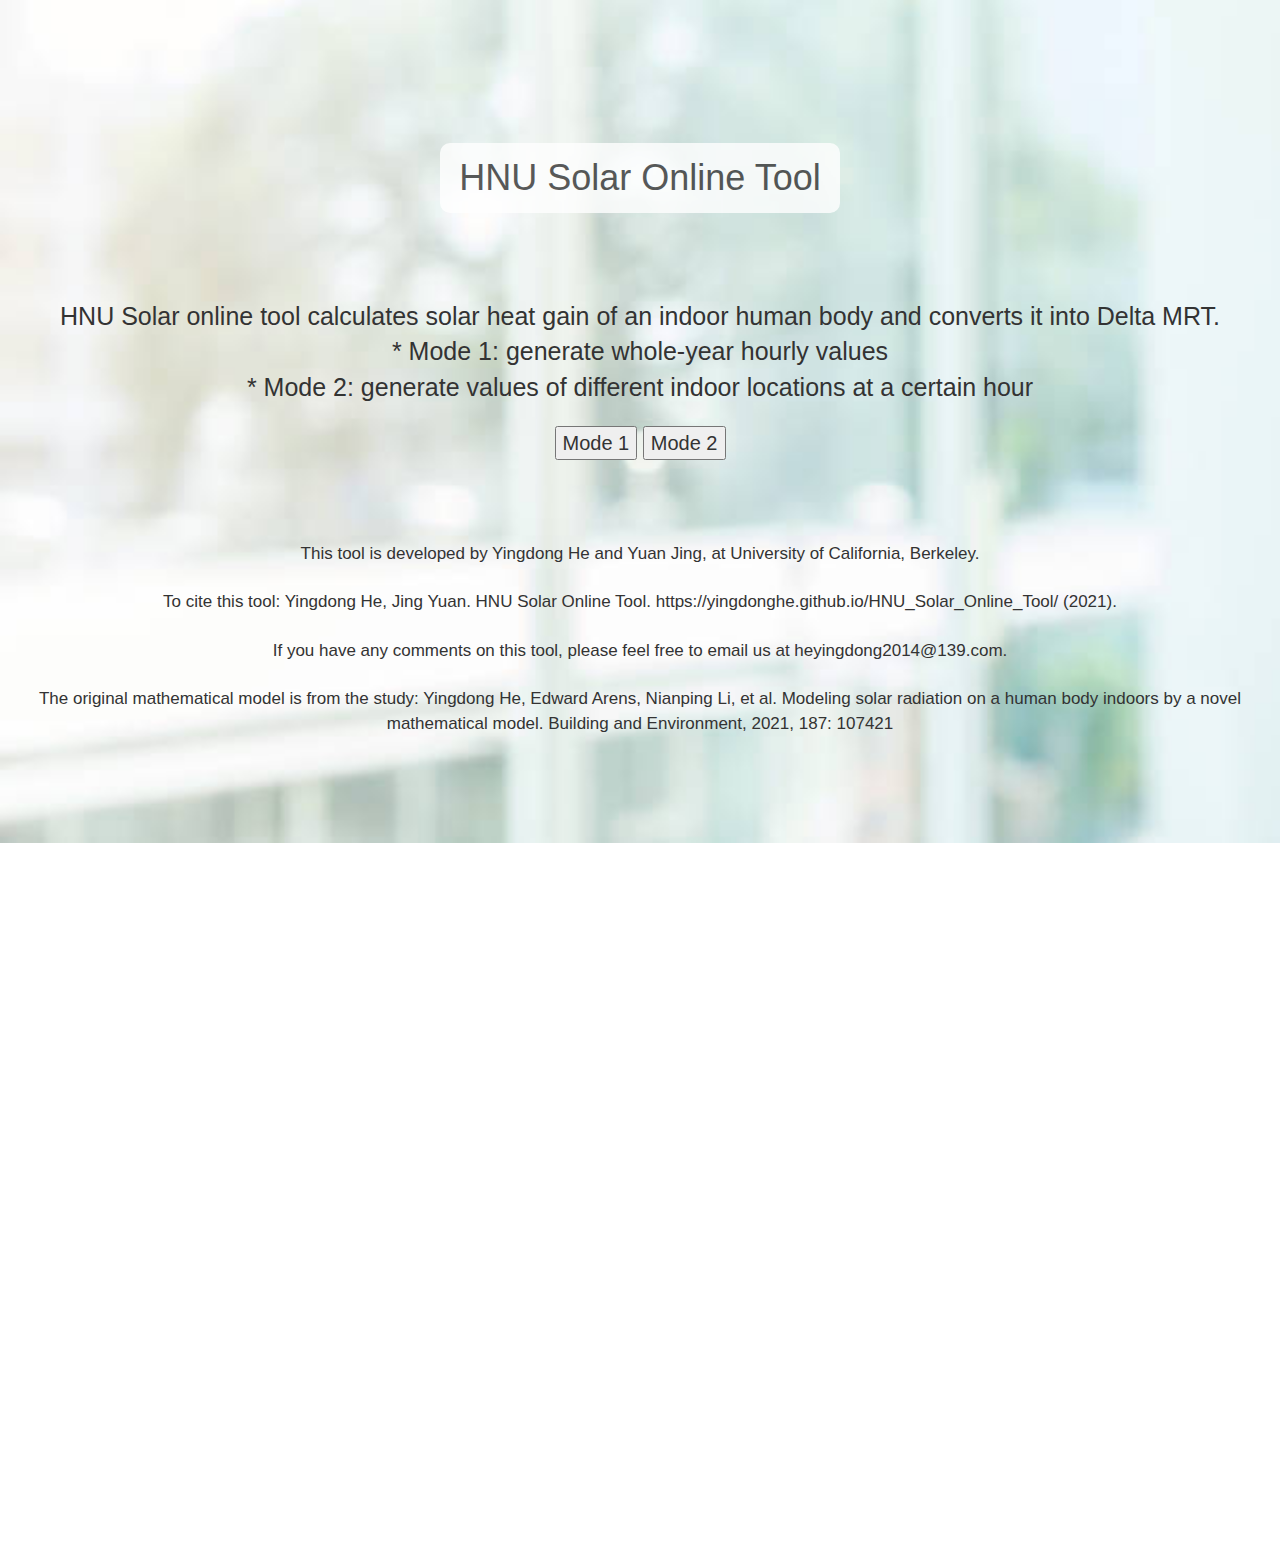
<file: index.html>
<html>
<head style="background-image: url('./lib/fig/background.jpeg');">
  <header style="background-image: url('./lib/fig/background2.jpeg');background-repeat: no-repeat; background-size: 100%; height: 1500px">
    <title>HNU Solar Online Tool</title>
    <div class="header-content">
        <div class="header-content-inner">
          <br>
          <br>
          <br>
          <br>
          <br>
          <div align="center">
            <h1 style="background-color: rgb(255, 255, 255); opacity: 0.80; border-radius:10px; max-width: 400px; height: 70px;line-height:70px; margin:  auto;">HNU Solar Online Tool</h1></div>
            <br><br><br>
            <div align="center">
            <p style="font-size: 25px">HNU Solar online tool calculates solar heat gain of an indoor human body and converts it into Delta MRT.
              <br>
            * Mode 1: generate whole-year hourly values
            <br>
            * Mode 2: generate values of different indoor locations at a certain hour</p>
          </div>
            <div align="center" style="position:relative;top:10px">
              <input type="button" value="Mode 1" onclick="javascrtpt: window.location.href = 'https://yingdonghe.github.io/HNU_Solar-tool_page1/'"/>
            <input type="button" value="Mode 2" onclick="javascrtpt: window.location.href = 'https://yingdonghe.github.io/HNU_Solar-tool-page2/'"/>
		<br><br><br>
		<p style="font-size: 17px">
		<br>This tool is developed by Yingdong He and Yuan Jing, at University of California, Berkeley.
		<br>
		<br>To cite this tool: Yingdong He, Jing Yuan. HNU Solar Online Tool. https://yingdonghe.github.io/HNU_Solar_Online_Tool/ (2021).
		<br>
		<br>If you have any comments on this tool, please feel free to email us at heyingdong2014@139.com.
		<br>
		<br>The original mathematical model is from the study: Yingdong He, Edward Arens, Nianping Li, et al. Modeling solar radiation on a human body indoors by a novel mathematical model. Building and Environment, 2021, 187: 107421
		</p>
  </div>
        </div>
    </div>
<meta charset="utf-8">
<meta name="viewport" content="width=device-width, initial-scale=1">


<!-- load css -->
<link rel="stylesheet" href="./lib/css/bootstrap/bootstrap.min.css" type="text/css"/>
<link rel="stylesheet" href="./lib/css/epwvis.css" type="text/css"/>

<!-- load javascript libraries -->
<script type="text/javascript" src="./lib/js/jQuery/jquery-2.2.4.min.js"></script>
<script type="text/javascript" src="./lib/js/bootstrap/bootstrap.min.js"></script>
<!-- <script type="text/javascript" src="./lib/js/d3/d3.min.js"></script> -->
<script type="text/javascript" src="./lib/js/epw2json.js"></script>
<script type="text/javascript" src="./lib/js/contour.js"></script>
<script type="text/javascript" src="./lib/js/epwCharts.js"></script>
<script type="text/javascript" src="./lib/js/HNUSolarModel.js"></script>
<script type="text/javascript" src="./lib/js/Result_generation.js"></script>

<script src="https://d3js.org/d3.v4.js"></script>
<script src="https://d3js.org/d3-contour.v1.min.js"></script>
<script src="https://d3js.org/d3-interpolate.v1.min.js"></script>
<script src="https://d3js.org/d3-scale-chromatic.v1.min.js"></script>
<script src="https://d3js.org/d3-scale.v1.min.js"></script>


<style>
	html {
        position: relative;
        min-height: 100%;
    }
	body {
		background-color: white;
		font-family: sans-serif;
    	font-weight: normal;
        margin-bottom: 60px;
	}
	.heading{
    	font-size: 14px;
    	font-weight: normal;
        font-style: italic;
	}
    .upload-drop-zone {
      height: 60;
      width: 200;
      border-width: 2px;
      margin-bottom: 5px;
      color: #ccc;
      border-style: dashed;
      border-color: #ccc;
      line-height: 60px;
      text-align: center;
    }
    .upload-drop-zone.drop {
      color: #4169E1;
      border-color: #4169E1;
    }
	a:link {
      color: steelblue;
	}
	a:visited {
	  color: grey;
	}
	a:hover {
	  color: black;
	}
    #epwChartDiv {
      display: none;
    }
    .footer {
      position: absolute;
      bottom: 0;
      width: 100%;
      /* Set the fixed height of the footer here */
      height: 40px;
      background-color: #f5f5f5;
    }
  label{
            width: 200px;
            /* display: inline-block; */
            text-align: right;
            padding-right: 5px;
            font-weight: bold;
        }
.div-a{ float:left;width:20%;} 
.div-b{ float:left;width:20%;} 

</style>

</head>

<body>
<div id="wrapper">
    <!-- header -->
    <!-- <header>
      <nav class="navbar navbar-default navbar-static-top">
          <div class="container-fluid">
            <div class="navbar-header">
              <span>
              <h3>Thermal comfort model
                <span class="heading"> - An online calcuation tool</span>
              </h3>
              </span>            
          </div>
        </div>
      </nav>
    </header>  -->
    <!-- header -->
</body>
</html>
</file>
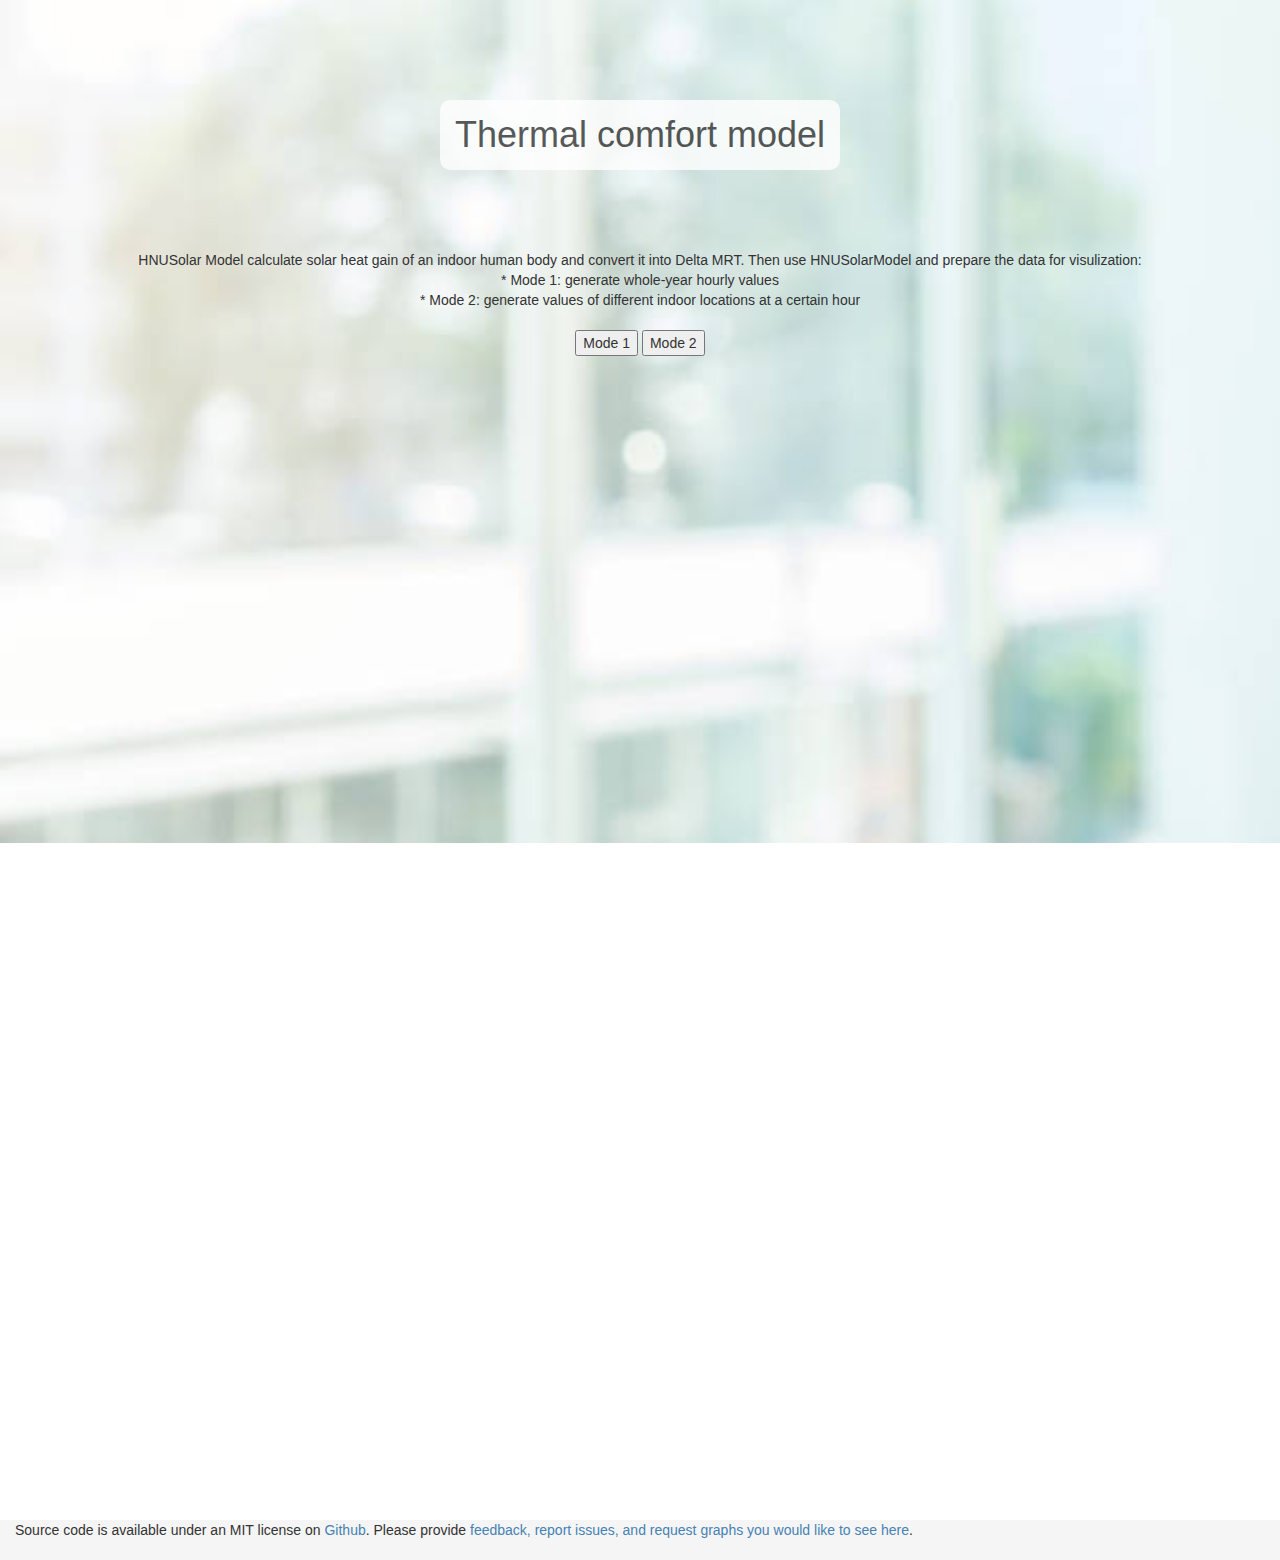
<file: Thermal comfort tool/index.html>
<html>
<head style="background-image: url('./lib/fig/background.jpeg');">
  <header style="background-image: url('./lib/fig/background2.jpeg');background-repeat: no-repeat; background-size: 100%; height: 1500px">
    <title>Thermal comfort model</title>
    <div class="header-content">
        <div class="header-content-inner">
          <br>
          <br>
          <br>
          <br>
          <br>
          <div align="center">
            <h1 style="background-color: rgb(255, 255, 255); opacity: 0.80; border-radius:10px; max-width: 400px; height: 70px;line-height:70px; margin:  auto;">Thermal comfort model</h1></div>
            <br><br><br><br>
            <div align="center">
            <p >HNUSolar Model calculate solar heat gain of an indoor human body and convert it into Delta MRT. Then use HNUSolarModel and prepare the data for visulization:
              <br>
            * Mode 1: generate whole-year hourly values
            <br>
            * Mode 2: generate values of different indoor locations at a certain hour</p>
          </div>
            <div align="center" style="position:relative;top:10px">
              <input type="button" value="Mode 1" onclick="javascrtpt: window.location.href = 'file:///Users/jingyuan/Desktop/yingdong/Thermal%20comfort%20tool/index_graph1.html'"/>
            <input type="button" value="Mode 2" onclick="javascrtpt: window.location.href = 'file:///Users/jingyuan/Desktop/yingdong/Thermal%20comfort%20tool/index_graph2.html'"/>
  </div>
        </div>
    </div>
<meta charset="utf-8">
<meta name="viewport" content="width=device-width, initial-scale=1">


<!-- load css -->
<link rel="stylesheet" href="./lib/css/bootstrap/bootstrap.min.css" type="text/css"/>
<link rel="stylesheet" href="./lib/css/epwvis.css" type="text/css"/>

<!-- load javascript libraries -->
<script type="text/javascript" src="./lib/js/jQuery/jquery-2.2.4.min.js"></script>
<script type="text/javascript" src="./lib/js/bootstrap/bootstrap.min.js"></script>
<!-- <script type="text/javascript" src="./lib/js/d3/d3.min.js"></script> -->
<script type="text/javascript" src="./lib/js/epw2json.js"></script>
<script type="text/javascript" src="./lib/js/contour.js"></script>
<script type="text/javascript" src="./lib/js/epwCharts.js"></script>
<script type="text/javascript" src="./lib/js/HNUSolarModel.js"></script>
<script type="text/javascript" src="./lib/js/Result_generation.js"></script>

<script src="https://d3js.org/d3.v4.js"></script>
<script src="https://d3js.org/d3-contour.v1.min.js"></script>
<script src="https://d3js.org/d3-interpolate.v1.min.js"></script>
<script src="https://d3js.org/d3-scale-chromatic.v1.min.js"></script>
<script src="https://d3js.org/d3-scale.v1.min.js"></script>


<style>
	html {
        position: relative;
        min-height: 100%;
    }
	body {
		background-color: white;
		font-family: sans-serif;
    	font-weight: normal;
        margin-bottom: 60px;
	}
	.heading{
    	font-size: 14px;
    	font-weight: normal;
        font-style: italic;
	}
    .upload-drop-zone {
      height: 60;
      width: 200;
      border-width: 2px;
      margin-bottom: 5px;
      color: #ccc;
      border-style: dashed;
      border-color: #ccc;
      line-height: 60px;
      text-align: center;
    }
    .upload-drop-zone.drop {
      color: #4169E1;
      border-color: #4169E1;
    }
	a:link {
      color: steelblue;
	}
	a:visited {
	  color: grey;
	}
	a:hover {
	  color: black;
	}
    #epwChartDiv {
      display: none;
    }
    .footer {
      position: absolute;
      bottom: 0;
      width: 100%;
      /* Set the fixed height of the footer here */
      height: 40px;
      background-color: #f5f5f5;
    }
  label{
            width: 200px;
            /* display: inline-block; */
            text-align: right;
            padding-right: 5px;
            font-weight: bold;
        }
.div-a{ float:left;width:20%;} 
.div-b{ float:left;width:20%;} 

</style>

</head>

<body>
<div id="wrapper">
    <!-- header -->
    <!-- <header>
      <nav class="navbar navbar-default navbar-static-top">
          <div class="container-fluid">
            <div class="navbar-header">
              <span>
              <h3>Thermal comfort model
                <span class="heading"> - An online calcuation tool</span>
              </h3>
              </span>            
          </div>
        </div>
      </nav>
    </header>  -->
    <!-- header -->


    <!-- footer -->
    <footer class="footer">
      <div class="container-fluid">
        <p>Source code is available under an MIT license on <a href="https://github.com/mdahlhausen/epwvis" rel="link">Github</a>.  Please provide <a href="https://github.com/mdahlhausen/epwvis/issues" rel="link">feedback, report issues, and request graphs you would like to see here</a>.</p>
      </div>
    </footer> <!-- footer -->
</div> <!-- end page elements-->

</body>
</html>
</file>
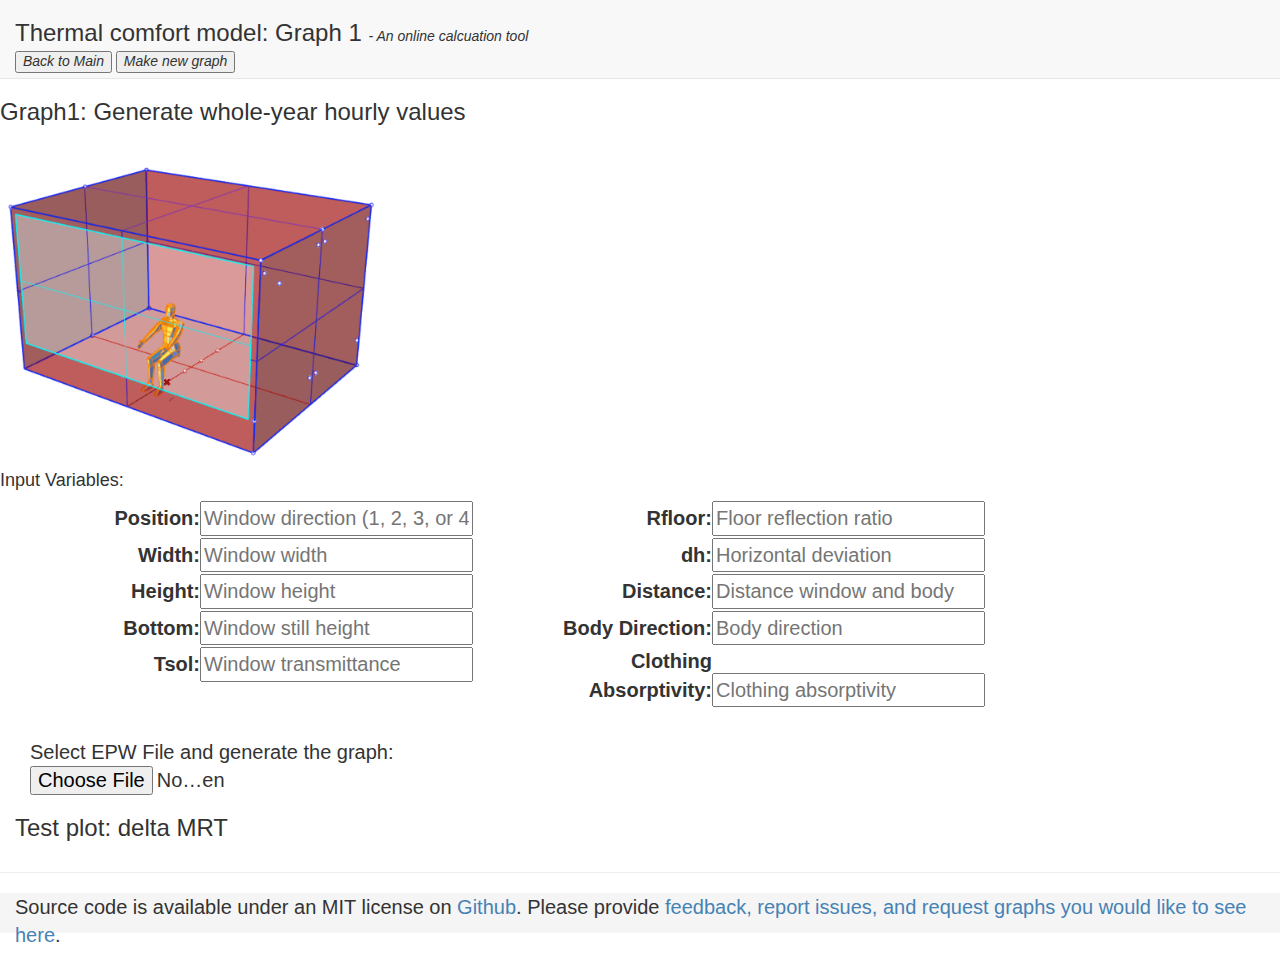
<file: index_graph1.html>
<html>
<head>
<meta charset="utf-8">
<meta name="viewport" content="width=device-width, initial-scale=1">

<title>Thermal comfort model: Graph 1</title>
<!-- load css -->
<link rel="stylesheet" href="./lib/css/bootstrap/bootstrap.min.css" type="text/css"/>
<link rel="stylesheet" href="./lib/css/epwvis.css" type="text/css"/>

<!-- load javascript libraries -->
<script type="text/javascript" src="./lib/js/jQuery/jquery-2.2.4.min.js"></script>
<script type="text/javascript" src="./lib/js/bootstrap/bootstrap.min.js"></script>
<!-- <script type="text/javascript" src="./lib/js/d3/d3.min.js"></script> -->
<script type="text/javascript" src="./lib/js/epw2json.js"></script>
<script type="text/javascript" src="./lib/js/contour.js"></script>
<script type="text/javascript" src="./lib/js/epwCharts.js"></script>
<script type="text/javascript" src="./lib/js/HNUSolarModel.js"></script>
<script type="text/javascript" src="./lib/js/Result_generation.js"></script>
<script type="text/javascript" src="./lib/js/SunPosition.js"></script>

<script src="https://d3js.org/d3.v4.js"></script>
<script src="https://d3js.org/d3-contour.v1.min.js"></script>
<script src="https://d3js.org/d3-interpolate.v1.min.js"></script>
<script src="https://d3js.org/d3-scale-chromatic.v1.min.js"></script>
<script src="https://d3js.org/d3-scale.v1.min.js"></script>


<style>
	html {
        position: relative;
        min-height: 100%;
    }
	body {
		background-color: white;
		font-family: sans-serif;
    	font-weight: normal;
        margin-bottom: 60px;
	}
	.heading{
    	font-size: 14px;
    	font-weight: normal;
        font-style: italic;
	}
    .upload-drop-zone {
      height: 60;
      width: 200;
      border-width: 2px;
      margin-bottom: 5px;
      color: #ccc;
      border-style: dashed;
      border-color: #ccc;
      line-height: 60px;
      text-align: center;
    }
    .upload-drop-zone.drop {
      color: #4169E1;
      border-color: #4169E1;
    }
	a:link {
      color: steelblue;
	}
	a:visited {
	  color: grey;
	}
	a:hover {
	  color: black;
	}
    #epwChartDiv {
      display: none;
    }
    .footer {
      position: absolute;
      bottom: 0;
      width: 100%;
      /* Set the fixed height of the footer here */
      height: 40px;
      background-color: #f5f5f5;
    }
  label{
            width: 200px;
            /* display: inline-block; */
            text-align: right;
            padding-right: 0px;
            font-weight: bold;
        }
.div-a{ float:left;width:40%;} 
.div-b{ float:left;width:40%;} 

</style>

</head>

<body>
<div id="wrapper">
    <!-- header -->
    <header>
      <nav class="navbar navbar-default navbar-static-top">
          <div class="container-fluid">
            <div class="navbar-header">
              <span>
              <h3>Thermal comfort model: Graph 1
                <span class="heading"> - An online calcuation tool</span> 
                <div class = "heading" style="position:relative;top:5px">
                  <input type="button" value="Back to Main" onclick="javascrtpt: window.location.href = 'file:///Users/jingyuan/Desktop/yingdong/Thermal%20comfort%20tool/index.html'"/>
                  <input type="button" value="Make new graph" onclick="javascrtpt: window.location.href = 'file:///Users/jingyuan/Desktop/yingdong/Thermal%20comfort%20tool/index_graph1.html'"/>
                </div>
              </h3>
              
              </span>      
              
      
          </div>
        </div>
      </nav>
    </header> <!-- header -->


    <!-- side bar navigation -->
<!--     <div class="navbar-default sidebar" role="navigation">
        <div class="sidebar-nav navbar-collapse">
            <ul class="nav in" id="side-menu">
                <li>
                    <a href="#TemperatureFloodplot">Temperature Floodplot</a>
                </li>
                <li>
                    <a href="#Filter">Filter</a>
                </li>
                <li>
                    <a href="#Windrose">Windrose</a>
                </li>
            </ul>
        </div>
    </div> -->

    <!-- page wrapper -->
    <h3>Graph1: Generate whole-year hourly values</h3>
    <br>
<!-- Position, Width, Height, Bottom, Tsol, Rfloor, dh, Distance, bodydirection, -->
<div ><img style="width:30%" src="./lib/fig/Fig3.png"></div>
<h4>Input Variables:</h4>
<div>
  <div class="div-a">
<div><label>Position: </label><input placeholder="Window direction (1, 2, 3, or 4" type="text" id="input1" maxlength="10"></div> 
<div><label>Width: </label><input placeholder="Window width" type="text" id="input2" maxlength="10"></div> 
<div> <label>Height: </label><input placeholder="Window height" type="text" id="input3" maxlength="10"> </div>
<div><label>Bottom: </label><input placeholder="Window still height" type="text" id="input4" maxlength="10"></div>
<div><label>Tsol: </label><input placeholder="Window transmittance" type="text" id="input5" maxlength="10"></div>
  </div>
<div class="div-b">
  
<div><label>Rfloor: </label><input placeholder="Floor reflection ratio" type="text" id="input6" maxlength="10"></div>
<div><label>dh: </label><input  placeholder="Horizontal deviation" type="text" id="input7" maxlength="10"></div>
<div><label>Distance: </label><input placeholder="Distance window and body" type="text" id="input8" maxlength="10"> </div>
<div><label>Body Direction: </label><input  placeholder="Body direction" type="text" id="input9" maxlength="10"></div>
<div><label>Clothing Absorptivity: </label><input  placeholder="Clothing absorptivity" type="text" id="input10" maxlength="10"></div>
</div>
</div>
<h1></h1>

<br>

    <br>
    <br>
<h1 id="result"></h1>

    <div id="page-wrapper">
        <div class="container-fluid">
            <div class="row">
                <div class="col-lg-12">
                
                    <!-- second nav bar -->
                    <div class="collapse navbar-collapse">
                        <ul class="nav navbar-nav">
                          <li>
                          <br>
                            Select EPW File and generate the graph:<input type="file" id="fileinput" style="width:200px;"></input>
                          </li> 
                        </ul>
                        
                    </div>  <!-- second nav bar -->
                  
                    <h3 id="stationName"></h3>
                        <div id="Plot2">
                          <h3>Test plot: delta MRT</h3>
                          <div id="testchart"></div>
                        </div>
                    </div>
                    
                </div>                    
            </div>
        </div>
      </div> 
      <HR style="border:3 double #987cb9" width="100%" color=#987cb9 SIZE=3></HR>
      
   <!-- page wrapper -->

    <!-- footer -->
    <footer class="footer">
      <div class="container-fluid">
        <p>Source code is available under an MIT license on <a href="https://github.com/mdahlhausen/epwvis" rel="link">Github</a>.  Please provide <a href="https://github.com/mdahlhausen/epwvis/issues" rel="link">feedback, report issues, and request graphs you would like to see here</a>.</p>
      </div>
    </footer> <!-- footer -->
</div> <!-- end page elements-->

<script type="text/javascript">
  //from: http://www.html5rocks.com/en/tutorials/file/dndfiles/
  
  //global variables
  var epw = {};
  var unitSystem = "SI";

  function updateCharts(epw,unitSystem) {
    console.log("drawing charts in " + unitSystem + " units");
    clearEPWCharts();
    $("#epwChartDiv").show(); //unhide
    var field1 = document.getElementById("input1").value;
      var field2 = document.getElementById("input2").value;
      var field3 = document.getElementById("input3").value;
      var field4 = document.getElementById("input4").value;
      var field5 = document.getElementById("input5").value;
      var field6 = document.getElementById("input6").value;
      var field7 = document.getElementById("input7").value;
      var field8 = document.getElementById("input8").value;
      var field9 = document.getElementById("input9").value;
      var field10 = document.getElementById("input10").value;

      var result = Mode1(parseFloat(field1),parseFloat(field2),parseFloat(field3),parseFloat(field4),parseFloat(field5),parseFloat(field6),parseFloat(field7),parseFloat(field8),parseFloat(field9),parseFloat(field10),epw);
  testchart(epw,result);
  };  
  
  function readSingleFile(file) {
    var f = file;
    if (f) {
      var r = new FileReader();
	  r.onloadstart = function(e) {
        clearEPWCharts();
	    document.getElementById('fileinput').innerHTML = "parsing file...";
	  };
      r.onload = function(e) {
        // read in file
        var contents = e.target.result;
        var raw = r.result;
        
        // parse file to an epw json object
        epw = epw2json(raw);
        
    //console.log(epw);
    
		document.getElementById('stationName').innerHTML = "Location: " + epw.stationLocation;
        updateCharts(epw, unitSystem)
     };
      r.readAsText(f);
    } else { 
      alert("Failed to load file");
    }
  };

  fileInput = document.getElementById('fileinput');
  
  fileInput.onchange = function(evt) {
    readSingleFile(evt.target.files[0]);
  };  

 
</script>

<script>
  //google analytics
  (function(i,s,o,g,r,a,m){i['GoogleAnalyticsObject']=r;i[r]=i[r]||function(){
  (i[r].q=i[r].q||[]).push(arguments)},i[r].l=1*new Date();a=s.createElement(o),
  m=s.getElementsByTagName(o)[0];a.async=1;a.src=g;m.parentNode.insertBefore(a,m)
  })(window,document,'script','https://www.google-analytics.com/analytics.js','ga');

  ga('create', 'UA-80247337-1', 'auto');
  ga('send', 'pageview');
</script>
<script>
  function calculate() {
      var field1 = document.getElementById("input1").value;
      var field2 = document.getElementById("input2").value;
      var field3 = document.getElementById("input3").value;
      var field4 = document.getElementById("input4").value;
      var field5 = document.getElementById("input5").value;
      var field6 = document.getElementById("input6").value;
      var field7 = document.getElementById("input7").value;
      var field8 = document.getElementById("input8").value;
      var field9 = document.getElementById("input9").value;
      var field10 = document.getElementById("input10").value;

      // var result = Mode1(parseFloat(field1),parseFloat(field2),parseFloat(field3),parseFloat(field4),parseFloat(field5),parseFloat(field6),parseFloat(field7),parseFloat(field8),parseFloat(field9),parseFloat(field10),epw.diffuseHorizontalRadiation, epw.directNormalRadiation, epw.,epw.);
      var result = parseFloat(field1)+parseFloat(field2)

      if (!isNaN(result)) {
          document.getElementById("result").innerHTML = "The result is "+result;
      }
  }
</script>
</body>
</html>
</file>
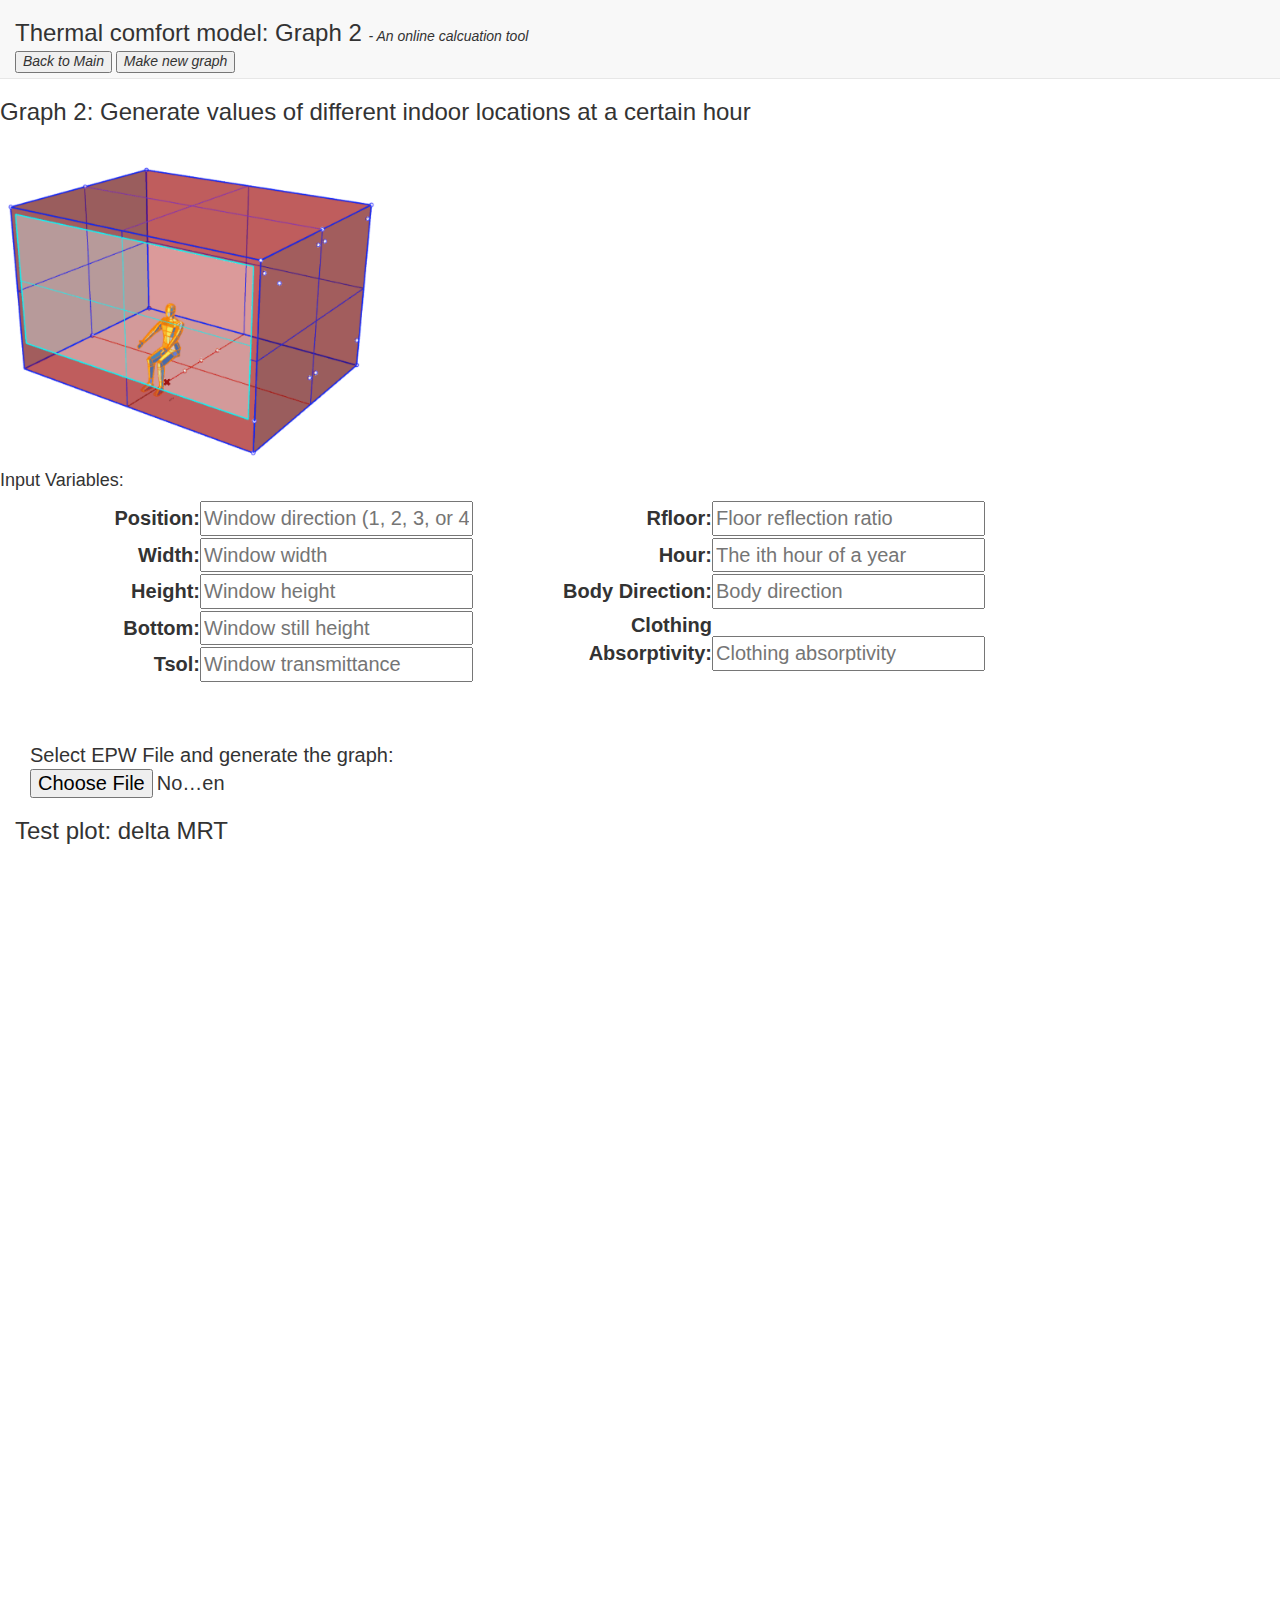
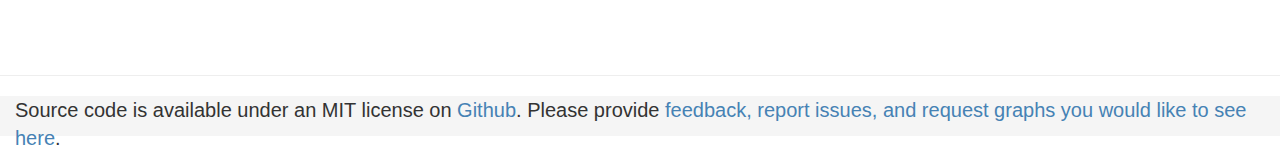
<file: index_graph2.html>
<html>
<head>
<meta charset="utf-8">
<meta name="viewport" content="width=device-width, initial-scale=1">

<title>Thermal comfort model: Graph 2</title>
<!-- load css -->
<link rel="stylesheet" href="./lib/css/bootstrap/bootstrap.min.css" type="text/css"/>
<link rel="stylesheet" href="./lib/css/epwvis.css" type="text/css"/>

<!-- load javascript libraries -->
<script type="text/javascript" src="./lib/js/jQuery/jquery-2.2.4.min.js"></script>
<script type="text/javascript" src="./lib/js/bootstrap/bootstrap.min.js"></script>
<!-- <script type="text/javascript" src="./lib/js/d3/d3.min.js"></script> -->
<script type="text/javascript" src="./lib/js/epw2json.js"></script>
<script type="text/javascript" src="./lib/js/contour.js"></script>
<script type="text/javascript" src="./lib/js/epwCharts.js"></script>
<script type="text/javascript" src="./lib/js/HNUSolarModel.js"></script>
<script type="text/javascript" src="./lib/js/Result_generation.js"></script>

<script src="https://d3js.org/d3.v4.js"></script>
<script src="https://d3js.org/d3-contour.v1.min.js"></script>
<script src="https://d3js.org/d3-interpolate.v1.min.js"></script>
<script src="https://d3js.org/d3-scale-chromatic.v1.min.js"></script>
<script src="https://d3js.org/d3-scale.v1.min.js"></script>
<script src='https://cdn.plot.ly/plotly-2.2.0.min.js'></script>

<style>
	html {
        position: relative;
        min-height: 100%;
    }
	body {
		background-color: white;
		font-family: sans-serif;
    	font-weight: normal;
        margin-bottom: 60px;
	}
	.heading{
    	font-size: 14px;
    	font-weight: normal;
        font-style: italic;
	}
    .upload-drop-zone {
      height: 60;
      width: 200;
      border-width: 2px;
      margin-bottom: 5px;
      color: #ccc;
      border-style: dashed;
      border-color: #ccc;
      line-height: 60px;
      text-align: center;
    }
    .upload-drop-zone.drop {
      color: #4169E1;
      border-color: #4169E1;
    }
	a:link {
      color: steelblue;
	}
	a:visited {
	  color: grey;
	}
	a:hover {
	  color: black;
	}
    #epwChartDiv {
      display: none;
    }
    .footer {
      position: absolute;
      bottom: 0;
      width: 100%;
      /* Set the fixed height of the footer here */
      height: 40px;
      background-color: #f5f5f5;
    }
    label{
            width: 200px;
            /* display: inline-block; */
            text-align: right;
            padding-right: 0px;
            font-weight: bold;
        }
.div-a{ float:left;width:40%;} 
.div-b{ float:left;width:40%;} 

</style>

</head>

<body>
<div id="wrapper">
    <!-- header -->
    <header>
      <nav class="navbar navbar-default navbar-static-top">
          <div class="container-fluid">
            <div class="navbar-header">
              <span>
              <h3>Thermal comfort model: Graph 2
                <span class="heading"> - An online calcuation tool</span>
                <div class = "heading" style="position:relative;top:5px">
                  <input type="button" value="Back to Main" onclick="javascrtpt: window.location.href = 'file:///Users/jingyuan/Desktop/yingdong/Thermal%20comfort%20tool/index.html'"/>
                  <input type="button" value="Make new graph" onclick="javascrtpt: window.location.href = 'file:///Users/jingyuan/Desktop/yingdong/Thermal%20comfort%20tool/index_graph2.html'"/></div>

                </h3>
              </h3>
              </span>            
          </div>
        </div>
      </nav>
    </header> <!-- header -->

    <!-- side bar navigation -->
<!--     <div class="navbar-default sidebar" role="navigation">
        <div class="sidebar-nav navbar-collapse">
            <ul class="nav in" id="side-menu">
                <li>
                    <a href="#TemperatureFloodplot">Temperature Floodplot</a>
                </li>
                <li>
                    <a href="#Filter">Filter</a>
                </li>
                <li>
                    <a href="#Windrose">Windrose</a>
                </li>
            </ul>
        </div>
    </div> -->

    <!-- page wrapper -->
    <h3>Graph 2: Generate values of different indoor locations at a certain hour</h3>
    <br>
<!-- Position, Width, Height, Bottom, Tsol, Rfloor, dh, Distance, bodydirection, -->
<div ><img style="width:30%" src="./lib/fig/Fig3.png"></div>
<h4>Input Variables:</h4>
<div>
    <div class="div-a">
        <div><label>Position: </label><input placeholder="Window direction (1, 2, 3, or 4" type="text" id="input11" maxlength="10"></div> 
        <div><label>Width: </label><input placeholder="Window width" type="text" id="input12" maxlength="10"></div> 
        <div> <label>Height: </label><input placeholder="Window height" type="text" id="input13" maxlength="10"> </div>
        <div><label>Bottom: </label><input placeholder="Window still height" type="text" id="input14" maxlength="10"></div>
        <div><label>Tsol: </label><input placeholder="Window transmittance" type="text" id="input15" maxlength="10"></div>
    
      </div>
    <div class="div-b">
      
    <div><label>Rfloor: </label><input placeholder="Floor reflection ratio" type="text" id="input16" maxlength="10"></div>
    <div><label>Hour: </label><input placeholder="The ith hour of a year" type="text" id="input17" maxlength="10"></div>
    <div><label>Body Direction: </label><input placeholder="Body direction" type="text" id="input18" maxlength="10"></div>
    <div><label>Clothing Absorptivity: </label><input  placeholder="Clothing absorptivity" type="text" id="input19" maxlength="10"></div>
</div>


<br>

    <div id="page-wrapper">
        <div class="container-fluid">
            <div class="row">
                <div class="col-lg-12">
                
                    <!-- second nav bar -->
                    <div class="collapse navbar-collapse">
                        <ul class="nav navbar-nav">
                          <li>
                          <br>
                          <br>
                          
                            Select EPW File and generate the graph:<input type="file" id="fileinput" style="width:200px;"></input>
                          </li> 
                        </ul>
                       
                        
                    </div>  <!-- second nav bar -->
                  
                    <h3 id="stationName"></h3>
                        <div id="Plot2">
                          <h3>Test plot: delta MRT</h3>
                          <div style="width:800px; height:800px"id="myDiv"></div>
                        </div>
                    </div>
                    
                </div>                    
            </div>
        </div>
      </div> 
      <HR style="border:3 double #987cb9" width="100%" color=#987cb9 SIZE=3></HR>
    

    <!-- footer -->
    <footer class="footer">
      <div class="container-fluid">
        <p>Source code is available under an MIT license on <a href="https://github.com/mdahlhausen/epwvis" rel="link">Github</a>.  Please provide <a href="https://github.com/mdahlhausen/epwvis/issues" rel="link">feedback, report issues, and request graphs you would like to see here</a>.</p>
      </div>
    </footer> <!-- footer -->
</div> <!-- end page elements-->

<script type="text/javascript">
  //from: http://www.html5rocks.com/en/tutorials/file/dndfiles/
  
  //global variables
  var epw = {};
  var unitSystem = "SI";
  
  function unique (arr) {
  return Array.from(new Set(arr))
    }
  
  function listToMatrix(list, elementsPerSubArray) {
  var matrix = [], i, k;

  for (i = 0, k = -1; i < list.length; i++) {
      if (i % elementsPerSubArray === 0) {
          k++;
          matrix[k] = [];
      }

      matrix[k].push(list[i]);
  }

  return matrix;
}


  function updateCharts(epw,unitSystem) {
    console.log("drawing charts in " + unitSystem + " units");
    clearEPWCharts();
    $("#epwChartDiv").show();


      var field11 = document.getElementById("input11").value;
      var field12 = document.getElementById("input12").value;
      var field13 = document.getElementById("input13").value;
      var field14 = document.getElementById("input14").value;
      var field15 = document.getElementById("input15").value;
      var field16 = document.getElementById("input16").value;
      var field17 = document.getElementById("input17").value;
      var field18 = document.getElementById("input18").value;
      var field19 = document.getElementById("input19").value;

      var result = Mode2(parseFloat(field17), parseFloat(field11),parseFloat(field12),parseFloat(field13),parseFloat(field14),parseFloat(field15),parseFloat(field16),parseFloat(field18),parseFloat(field19),epw.diffuseHorizontalRadiation, epw.directNormalRadiation, epw);

      console.log(result)
      var valuess = result.map(function(value,index) { return value.value; })
      var numberss = valuess.length/7
      var matrix = listToMatrix(valuess, numberss);
      console.log(matrix) 

      var data = [{
        z: matrix,
        x: unique(result.map(function(value,index) { return value.x; })),
        y: [0.5, 1, 1.5, 2, 2.5, 3, 3.5],
        type: 'contour'
      }];

      var layout = {
        title: 'Setting the X and Y Coordinates in a Contour Plot'
      };

      Plotly.newPlot('myDiv', data, layout);
    };  
        
    function readSingleFile(file) {
        var f = file;
        if (f) {
          var r = new FileReader();
        r.onloadstart = function(e) {
            clearEPWCharts();
          document.getElementById('fileinput').innerHTML = "parsing file...";
        };
          r.onload = function(e) {
            // read in file
            var contents = e.target.result;
            var raw = r.result;
            
            // parse file to an epw json object
            epw = epw2json(raw);
            
        //console.log(epw);
        
        document.getElementById('stationName').innerHTML = "Location: " + epw.stationLocation;
            updateCharts(epw, unitSystem)
        };
          r.readAsText(f);
        } else { 
          alert("Failed to load file");
        }
      };

      fileInput = document.getElementById('fileinput');
      
      fileInput.onchange = function(evt) {
    readSingleFile(evt.target.files[0]);

  };  
  
  
</script>

<script>
  //google analytics
  (function(i,s,o,g,r,a,m){i['GoogleAnalyticsObject']=r;i[r]=i[r]||function(){
  (i[r].q=i[r].q||[]).push(arguments)},i[r].l=1*new Date();a=s.createElement(o),
  m=s.getElementsByTagName(o)[0];a.async=1;a.src=g;m.parentNode.insertBefore(a,m)
  })(window,document,'script','https://www.google-analytics.com/analytics.js','ga');

  ga('create', 'UA-80247337-1', 'auto');
  ga('send', 'pageview');
</script>

</body>
</html>
</file>
<file: lib/css/epwvis.css>
#xfilterCharts {
  padding: 10px 0;
}

.xfilterChart {
  display: inline-block;
  height: 151px;
  margin-bottom: 20px;
}

.reset {
  padding-left: 1em;
  font-size: smaller;
  color: #ccc;
}

.background.bar {
  fill: #ccc;
}

.foreground.bar {
  fill: steelblue;
}

.axis path, .axis line {
  fill: none;
  stroke: #000;
  shape-rendering: crispEdges;
}

.axis text {
  font: 10px sans-serif;
}

.brush rect.extent {
  fill: steelblue;
  fill-opacity: .125;
}

.brush .resize path {
  fill: #eee;
  stroke: #666;
}

#month-chart {
  width: 300px;
}

#hour-chart {
  width: 420px;
}

#value-chart {
  width: 720px;
}

aside {
  position: absolute;
  left: 740px;
  font-size: smaller;
  width: 220px;
}

.legend text {
  font: 12px sans-serif;
}

.legend-header text {
  font: 14px sans-serif;
}
</file>
<file: Thermal comfort tool/lib/css/epwvis.css>
#xfilterCharts {
  padding: 10px 0;
}

.xfilterChart {
  display: inline-block;
  height: 151px;
  margin-bottom: 20px;
}

.reset {
  padding-left: 1em;
  font-size: smaller;
  color: #ccc;
}

.background.bar {
  fill: #ccc;
}

.foreground.bar {
  fill: steelblue;
}

.axis path, .axis line {
  fill: none;
  stroke: #000;
  shape-rendering: crispEdges;
}

.axis text {
  font: 10px sans-serif;
}

.brush rect.extent {
  fill: steelblue;
  fill-opacity: .125;
}

.brush .resize path {
  fill: #eee;
  stroke: #666;
}

#month-chart {
  width: 300px;
}

#hour-chart {
  width: 420px;
}

#value-chart {
  width: 720px;
}

aside {
  position: absolute;
  left: 740px;
  font-size: smaller;
  width: 220px;
}

.legend text {
  font: 12px sans-serif;
}

.legend-header text {
  font: 14px sans-serif;
}
</file>
